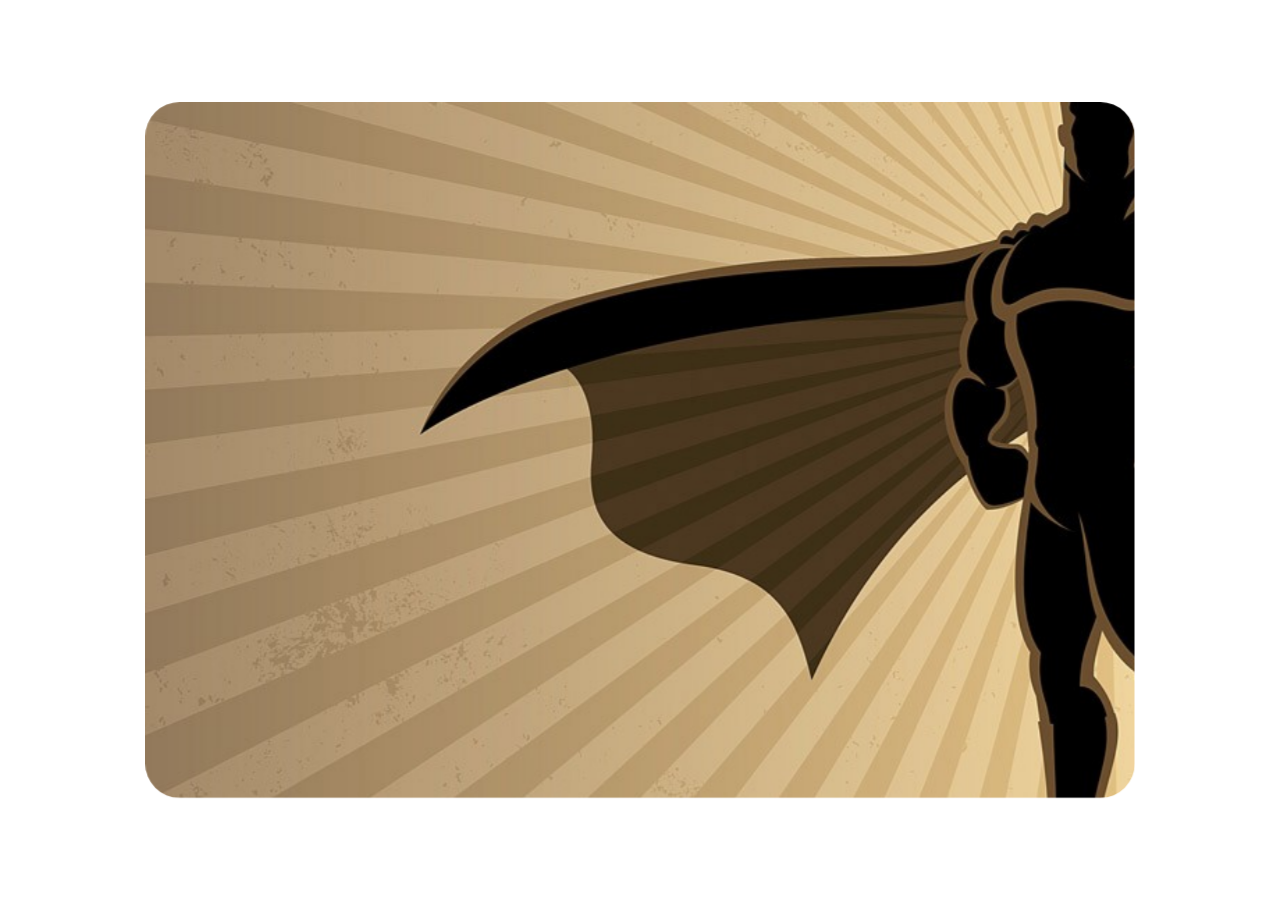
<file: Chapeter 3 Text Animations/index.html>
<!DOCTYPE html>
<html lang="en">
<head>
    <meta charset="UTF-8">
    <title>Title</title>
    <link rel="stylesheet" href="style.css">
    <link rel="preconnect" href="https://fonts.googleapis.com">
    <link href="https://fonts.googleapis.com/css2?family=Poppins:wght@300;400&display=swap" rel="stylesheet">
    <link rel="preconnect" href="https://fonts.gstatic.com" crossorigin>
</head>
<body>

<nav>
    <h1 class="logo">Skincare.</h1>
</nav>
<div class="hero-section">
    <img src="hero.jpg" class="hero-img" alt="">
    <div class="cta">
        <div class="cta-text">
            <h2>
                <span class="cta1">One</span>
            </h2>
            <h2>
                <span class="cta2">stop</span>
            </h2>
            <h2>
                <span class="cta3">shop</span>
            </h2>
        </div>
        <div class="cta-text">
            <h2>
                <span class="cta4">Two</span>
            </h2>
            <h2>
                <span class="cta5">perfect</span>
            </h2>
            <h2>
                <span class="cta6">skn</span>
            </h2>
        </div>
        <button class="cta-btn">Explore</button>
    </div>
</div>
<script src="https://cdnjs.cloudflare.com/ajax/libs/gsap/3.10.2/gsap.min.js"></script>
<script src="app.js"></script>
</body>
</html>
</file>
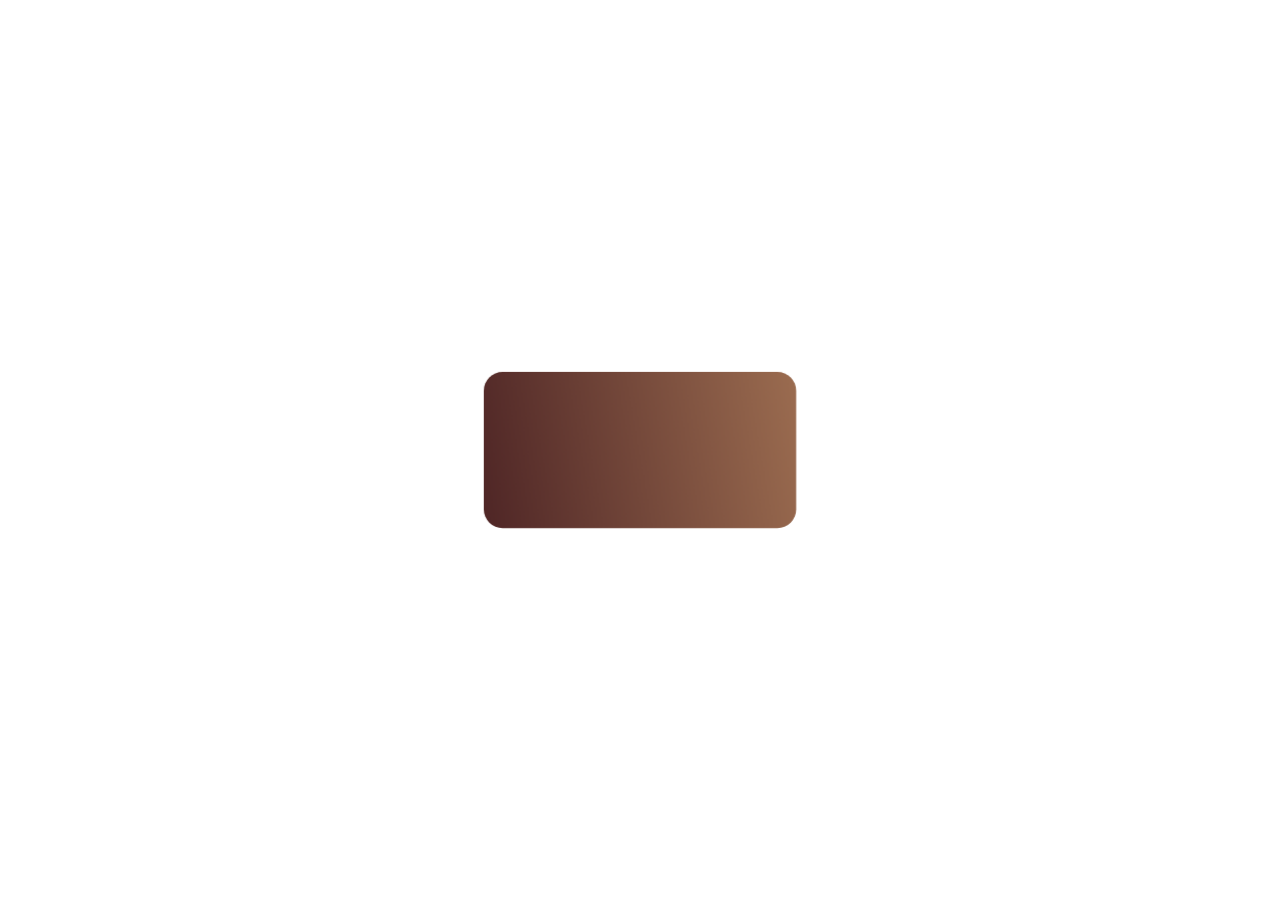
<file: CoolkiePopup/index.html>
<!DOCTYPE html>
<html lang="en">
<head>
    <meta charset="UTF-8">
    <title>Title</title>
    <link rel="stylesheet" href="style.css">
    <link rel="preconnect" href="https://fonts.googleapis.com">
    <link href="https://fonts.googleapis.com/css2?family=Poppins:wght@300;400&display=swap" rel="stylesheet">
    <link rel="preconnect" href="https://fonts.gstatic.com" crossorigin>
</head>
<body>


<div class="cookie-container">
    <svg class="cookie" xmlns="http://www.w3.org/2000/svg" width="98" height="98" viewBox="0 0 98 98" fill="none">
        <g id="cookies-svgrepo-com 1" clip-path="url(#clip0_1_35)">
            <g >
                <path id="Vector"
                      d="M91.8046 47.5377L87.1456 48.4694C85.5952 48.7795 84.0369 47.9731 83.3948 46.5282L78.4042 35.2991C77.9818 34.3484 77.145 33.6456 76.1359 33.3931L73.536 32.7433C72.0316 32.3672 70.9763 31.0157 70.9763 29.4649V11.4467C70.9763 10.6047 70.6619 9.79291 70.0947 9.17046L63.8177 2.28251C58.1584 0.490378 52.0579 -0.309126 45.7155 0.108522C21.3389 1.71442 1.59176 21.5441 0.104339 45.9279C-1.63114 74.382 20.9314 98 49.0106 98C75.7927 98 97.5424 76.5099 97.9895 49.8343L93.9788 47.829C93.3066 47.4927 92.5415 47.3903 91.8046 47.5377Z"
                      fill="#FFE6A1"/>
                <g id="Group">
                    <path id="Vector_2"
                          d="M64.2173 82.793C63.9199 82.793 63.6269 82.7759 63.3307 82.7706C61.4741 84.8533 58.7787 86.1723 55.7691 86.1723C51.3361 86.1723 47.5776 83.3222 46.2001 79.3586C40.1365 76.9589 34.6673 73.3888 30.0709 68.9199C29.3755 69.1295 28.6533 69.2757 27.8896 69.2757C23.6903 69.2757 20.2862 65.8715 20.2862 61.6723C20.2862 60.2057 20.721 58.8484 21.4403 57.687C21.3889 57.5949 21.3339 57.5055 21.2828 57.4131C16.0086 57.0555 11.8381 52.6752 11.8381 47.3103C11.8381 44.1484 13.2862 41.3262 15.5546 39.4668C15.3397 37.6043 15.2173 35.7136 15.2173 33.793C15.2173 24.1559 18.0107 15.1764 22.8156 7.59827C9.11359 16.2858 0.010498 31.5752 0.010498 49C0.010498 76.062 21.9485 98 49.0105 98C66.4354 98 81.7245 88.8969 90.4122 75.1949C82.8341 79.9998 73.8546 82.793 64.2173 82.793Z"
                          fill="#FFD796"/>
                    <path id="Vector_3"
                          d="M38.0278 40.5517C40.3607 40.5517 42.2519 38.6605 42.2519 36.3276C42.2519 33.9947 40.3607 32.1035 38.0278 32.1035C35.6949 32.1035 33.8036 33.9947 33.8036 36.3276C33.8036 38.6605 35.6949 40.5517 38.0278 40.5517Z"
                          fill="#FFD796"/>
                    <path id="Vector_4"
                          d="M82.8037 68.431C85.1366 68.431 87.0278 66.5398 87.0278 64.2069C87.0278 61.8739 85.1366 59.9827 82.8037 59.9827C80.4707 59.9827 78.5795 61.8739 78.5795 64.2069C78.5795 66.5398 80.4707 68.431 82.8037 68.431Z"
                          fill="#FFD796"/>
                    <path id="Vector_5"
                          d="M44.364 68.431C45.997 68.431 47.3208 67.1072 47.3208 65.4742C47.3208 63.8412 45.997 62.5173 44.364 62.5173C42.7309 62.5173 41.4071 63.8412 41.4071 65.4742C41.4071 67.1072 42.7309 68.431 44.364 68.431Z"
                          fill="#FFD796"/>
                    <path id="Vector_6"
                          d="M67.1744 41.3964C68.8074 41.3964 70.1312 40.0726 70.1312 38.4396C70.1312 36.8066 68.8074 35.4827 67.1744 35.4827C65.5414 35.4827 64.2175 36.8066 64.2175 38.4396C64.2175 40.0726 65.5414 41.3964 67.1744 41.3964Z"
                          fill="#FFD796"/>
                    <path id="Vector_7"
                          d="M55.3468 15.2069C56.9798 15.2069 58.3036 13.883 58.3036 12.25C58.3036 10.617 56.9798 9.29318 55.3468 9.29318C53.7138 9.29318 52.39 10.617 52.39 12.25C52.39 13.883 53.7138 15.2069 55.3468 15.2069Z"
                          fill="#FFD796"/>
                </g>
                <g id="Group_2">
                    <path id="Vector_8"
                          d="M46.5517 43.5231L44.5984 46.7788C43.4308 48.7246 44.4752 51.2454 46.6765 51.7957L52.4907 53.2492C54.3014 53.7019 56.1362 52.6011 56.5887 50.7904L57.2538 48.1299C57.3884 47.5917 57.3884 47.0289 57.2538 46.4907L56.5506 43.6776C56.1132 41.9276 54.3783 40.8297 52.6095 41.1834L48.7868 41.9479C47.8531 42.1349 47.0417 42.7068 46.5517 43.5231Z"
                          fill="#B97850"/>
                    <path id="Vector_9"
                          d="M56.3045 64.4414L54.2673 67.8365C53.2546 69.5245 53.8931 71.7175 55.6537 72.5977L62.1389 75.8403C64.0725 76.8073 66.4042 75.7347 66.9286 73.6374L67.5966 70.9654L68.3774 67.8419C68.8634 65.898 67.5607 63.9604 65.5767 63.6769L59.6797 62.8343C58.3341 62.6421 57.0038 63.2755 56.3045 64.4414Z"
                          fill="#B97850"/>
                    <path id="Vector_10"
                          d="M20.7509 44.2834L18.2648 48.4271C17.467 49.7568 17.6766 51.4588 18.7729 52.5554L22.6857 56.4683C24.1099 57.8926 26.4558 57.7626 27.7141 56.1898L31.0685 51.9967C31.7273 51.1732 31.9639 50.0893 31.708 49.0661L30.9429 46.0059C30.6262 44.7387 29.6079 43.7679 28.3274 43.5116L24.3113 42.7085C22.911 42.4283 21.4857 43.0588 20.7509 44.2834Z"
                          fill="#B97850"/>
                    <path id="Vector_11"
                          d="M34.5088 16.8474L32.5917 20.0427C31.4794 21.8965 32.3699 24.3036 34.4208 24.9873L38.581 26.3741C39.7953 26.7787 41.134 26.4627 42.0391 25.5577L44.2784 23.3185C45.1177 22.4791 45.4552 21.2608 45.1673 20.1093L44.5816 17.7667C44.2055 16.2621 42.8538 15.2067 41.303 15.2067H37.4063C36.2196 15.2069 35.1196 15.8297 34.5088 16.8474Z"
                          fill="#B97850"/>
                    <path id="Vector_12"
                          d="M75.3214 42.965L73.3655 44.921C72.0459 46.2405 72.0459 48.3802 73.3655 49.7L74.3227 50.6572C75.3513 51.6858 76.9224 51.9408 78.2235 51.2902L83.7584 48.5228C85.175 47.8144 85.9098 46.2173 85.5257 44.6807L85.2749 43.678C84.8376 41.9279 83.1027 40.83 81.3339 41.1838L77.0485 42.0409C76.3941 42.1714 75.7933 42.4932 75.3214 42.965Z"
                          fill="#B97850"/>
                    <path id="Vector_13"
                          d="M62.7562 18.8451L60.512 21.8375C59.6876 22.9366 59.6108 24.4257 60.3177 25.6038L62.3943 29.0647C63.3869 30.7192 65.5611 31.208 67.1664 30.1379L71.3831 27.3267C72.9974 26.2506 73.376 24.0393 72.2121 22.4874L69.9198 19.431C69.5073 18.8811 68.9371 18.4699 68.285 18.2527L66.5282 17.667C65.1482 17.2067 63.6288 17.6814 62.7562 18.8451Z"
                          fill="#B97850"/>
                    <path id="Vector_14"
                          d="M33.8385 72.2339L31.632 74.992C30.2154 76.7627 30.9104 79.3984 33.0158 80.2408L35.9798 81.4264C36.7856 81.7487 37.6842 81.7487 38.4899 81.4264L41.8161 80.0957C43.8091 79.2987 44.5636 76.8696 43.373 75.0835L42.8017 74.2266C42.4753 73.7372 42.0273 73.3417 41.5013 73.0786L37.989 71.3224C36.5632 70.6098 34.8338 70.9897 33.8385 72.2339Z"
                          fill="#B97850"/>
                </g>
                <g id="Group_3">
                    <path id="Vector_15"
                          d="M26.8788 56.0669L22.9661 52.1542C21.8697 51.0578 21.6599 49.3556 22.4579 48.0261L24.9441 43.8824C25.1561 43.529 25.4364 43.2421 25.7463 42.9956L24.3115 42.7089C22.9111 42.4288 21.4857 43.0593 20.7509 44.2837L18.2648 48.4275C17.467 49.7572 17.6766 51.4592 18.7729 52.5558L22.6857 56.4685C24.0058 57.7886 26.1071 57.7568 27.4105 56.4951C27.2237 56.3712 27.0438 56.2321 26.8788 56.0669Z"
                          fill="#A5694B"/>
                    <path id="Vector_16"
                          d="M41.9655 25.1711L37.8052 23.7845C35.7545 23.1008 34.8637 20.6937 35.9762 18.8399L37.8933 15.6446C37.9907 15.4819 38.1195 15.3481 38.2403 15.2068H37.4062C36.2193 15.2068 35.1192 15.8297 34.5085 16.8476L32.5913 20.0427C31.4789 21.8965 32.3693 24.3036 34.4204 24.9873L38.5806 26.3741C39.7949 26.7787 41.1336 26.4627 42.0388 25.5577L42.3536 25.2428C42.2242 25.2161 42.0929 25.2136 41.9655 25.1711Z"
                          fill="#A5694B"/>
                    <path id="Vector_17"
                          d="M55.6969 52.2776L49.8828 50.8241C47.6812 50.2736 46.6369 47.753 47.8047 45.8072L49.758 42.5515C49.9905 42.1639 50.2995 41.8368 50.6557 41.5744L48.7868 41.9482C47.8533 42.1348 47.0415 42.707 46.5517 43.5235L44.5984 46.7791C43.4308 48.725 44.4752 51.2458 46.6765 51.7961L52.4907 53.2496C53.7155 53.5559 54.9405 53.1401 55.7519 52.2859C55.7335 52.2813 55.7153 52.2822 55.6969 52.2776Z"
                          fill="#A5694B"/>
                    <path id="Vector_18"
                          d="M65.5507 28.7724L63.4742 25.3116C62.7673 24.1335 62.8441 22.6447 63.6685 21.5453L65.9127 18.553C66.1585 18.2251 66.4636 17.9683 66.7943 17.7552L66.5281 17.6666C65.148 17.2067 63.6286 17.6814 62.7558 18.8449L60.5118 21.8372C59.6874 22.9364 59.6106 24.4254 60.3175 25.6035L62.3941 29.0643C63.3835 30.7133 65.5458 31.2023 67.1494 30.1463C66.5068 29.8789 65.938 29.4176 65.5507 28.7724Z"
                          fill="#A5694B"/>
                    <path id="Vector_19"
                          d="M77.0347 50.4321C75.715 49.1123 75.715 46.9728 77.0347 45.6531L78.9907 43.6971C79.4623 43.2255 80.0631 42.9037 80.7176 42.773L84.3246 42.0516C83.5529 41.3181 82.4509 40.96 81.3337 41.1835L77.0483 42.0407C76.3941 42.1716 75.7933 42.4931 75.3214 42.9648L73.3655 44.9207C72.0459 46.2405 72.0459 48.38 73.3655 49.6998L74.3227 50.657C75.2876 51.6219 76.7231 51.8747 77.9718 51.3696L77.0347 50.4321Z"
                          fill="#A5694B"/>
                    <path id="Vector_20"
                          d="M59.8399 72.3143C58.0794 71.434 57.4406 69.241 58.4536 67.553L60.4907 64.158C60.7579 63.713 61.1355 63.3756 61.552 63.1021L59.6801 62.8347C58.3341 62.6423 57.004 63.2755 56.3046 64.4413L54.2675 67.8365C53.2548 69.5245 53.8933 71.7175 55.6539 72.5977L62.1391 75.8403C63.4316 76.4867 64.8903 76.2077 65.8797 75.3345L59.8399 72.3143Z"
                          fill="#A5694B"/>
                    <path id="Vector_21"
                          d="M39.359 80.8615L36.3951 79.6759C34.2898 78.8339 33.5948 76.1979 35.0113 74.4272L37.2178 71.669C37.3579 71.4939 37.5152 71.3407 37.6814 71.2006C36.3212 70.6798 34.764 71.0768 33.8385 72.2338L31.632 74.992C30.2154 76.7627 30.9104 79.3984 33.0158 80.2407L35.9798 81.4263C36.7856 81.7486 37.6842 81.7486 38.4899 81.4263L39.6722 80.9533C39.5675 80.9229 39.4609 80.9022 39.359 80.8615Z"
                          fill="#A5694B"/>
                </g>
                <path id="Vector_22"
                      d="M13.5257 69.2741C13.2725 69.2741 13.0141 69.2165 12.7718 69.0959C11.9368 68.6785 11.5984 67.6638 12.0161 66.8289L13.7058 63.4496C14.1235 62.6147 15.1356 62.2798 15.9728 62.694C16.8078 63.1116 17.1462 64.1261 16.7285 64.961L15.0388 68.3403C14.7427 68.9325 14.1463 69.2741 13.5257 69.2741Z"
                      fill="#C98850"/>
                <path id="Vector_23"
                      d="M43.9415 91.2413H42.2518C41.3187 91.2413 40.5621 90.4856 40.5621 89.5515C40.5621 88.6176 41.3187 87.8618 42.2518 87.8618H43.9415C44.8746 87.8618 45.6313 88.6175 45.6313 89.5515C45.6313 90.4856 44.8746 91.2413 43.9415 91.2413Z"
                      fill="#925F4A"/>
                <path id="Vector_24"
                      d="M37.1812 59.1378C36.928 59.1378 36.6696 59.0802 36.4273 58.9596C35.5924 58.542 35.254 57.5273 35.6716 56.6926L37.3613 53.3133C37.778 52.4801 38.7904 52.1435 39.6284 52.5577C40.4633 52.9753 40.8017 53.9898 40.384 54.8247L38.6943 58.204C38.3982 58.7964 37.8016 59.1378 37.1812 59.1378Z"
                      fill="#C98850"/>
                <g id="Group_4">
                    <path id="Vector_25"
                          d="M27.0434 32.1034C26.7902 32.1034 26.5318 32.0458 26.2895 31.9252L22.9102 30.2355C22.0753 29.8178 21.7369 28.8034 22.1545 27.9685C22.5712 27.1353 23.5843 26.7969 24.4215 27.2128L27.8008 28.9024C28.6357 29.32 28.9741 30.3345 28.5565 31.1694C28.2604 31.7618 27.6638 32.1034 27.0434 32.1034Z"
                          fill="#925F4A"/>
                    <path id="Vector_26"
                          d="M47.321 8.4481H43.9417C43.0086 8.4481 42.252 7.69243 42.252 6.75837C42.252 5.82431 43.0086 5.06863 43.9417 5.06863H47.321C48.2541 5.06863 49.0107 5.82431 49.0107 6.75837C49.0107 7.69243 48.2541 8.4481 47.321 8.4481Z"
                          fill="#925F4A"/>
                </g>
                <path id="Vector_27"
                      d="M54.0813 33.793C53.4607 33.793 52.8643 33.4515 52.5682 32.8591L50.8785 29.4798C50.4608 28.6449 50.7992 27.6301 51.6341 27.2128C52.4708 26.7969 53.4846 27.1353 53.9011 27.9685L55.5909 31.3478C56.0085 32.1827 55.6701 33.1975 54.8352 33.6148C54.5925 33.7354 54.3345 33.793 54.0813 33.793Z"
                      fill="#C98850"/>
                <g id="Group_5">
                    <path id="Vector_28"
                          d="M7.711 42.0667C7.4838 41.9547 7.27766 41.7888 7.11324 41.5734C6.54859 40.83 6.69387 39.7702 7.43748 39.2057L10.4468 36.9211C11.1896 36.3563 12.2487 36.5029 12.8145 37.2454C13.3791 37.9888 13.2338 39.0486 12.4902 39.6131L9.48113 41.8975C8.95342 42.2979 8.26742 42.3408 7.711 42.0667Z"
                          fill="#925F4A"/>
                    <path id="Vector_29"
                          d="M70.9761 60.8276C70.5437 60.8276 70.1113 60.6626 69.7815 60.3326L66.4023 56.9533C65.7423 56.2933 65.7423 55.2239 66.4023 54.564C67.0622 53.904 68.1316 53.904 68.7916 54.564L72.1708 57.9433C72.8308 58.6032 72.8308 59.6726 72.1708 60.3326C71.8407 60.6626 71.4083 60.8276 70.9761 60.8276Z"
                          fill="#925F4A"/>
                </g>
                <path id="Vector_30"
                      d="M74.3554 77.7241C73.923 77.7241 73.4906 77.5592 73.1608 77.2292C72.5008 76.5692 72.5008 75.4998 73.1608 74.8399L74.8505 73.1501C75.5105 72.4902 76.5799 72.4902 77.2399 73.1501C77.8998 73.8101 77.8998 74.8795 77.2399 75.5394L75.5501 77.2292C75.22 77.5592 74.7878 77.7241 74.3554 77.7241Z"
                      fill="#C98850"/>
            </g>
            <g id="crumbs">
                <g id="Group_6">
                    <path id="Vector_31"
                          d="M77.7347 6.75855V11.0216C77.7347 12.2171 78.9419 13.0344 80.0518 12.5903L85.1209 10.5628C85.7623 10.3061 86.183 9.68477 86.183 8.99399V6.75855C86.183 5.82545 85.4263 5.06882 84.4932 5.06882H79.4242C78.4913 5.06882 77.7347 5.82545 77.7347 6.75855Z"
                          fill="#FFE6A1"/>
                    <path id="Vector_32"
                          d="M81.3471 20.0793L80.2689 27.6272C80.0153 29.4027 81.193 31.0672 82.9514 31.4188L86.0459 32.0376C87.3888 32.3063 88.7608 31.7378 89.5205 30.5984L90.6842 28.8528C91.287 27.9484 91.4183 26.8093 91.0366 25.7918L87.5115 16.3917C87.073 15.2225 85.5733 14.8977 84.6903 15.7807L82.3031 18.1677C81.786 18.6847 81.4506 19.3556 81.3471 20.0793Z"
                          fill="#FFE6A1"/>
                </g>
                <g id="Group_7">
                    <path id="Vector_33"
                          d="M89.818 29.0361L86.7235 28.4173C84.9649 28.0655 83.7874 26.4011 84.041 24.6258L85.1192 17.078C85.2155 16.4049 85.5294 15.7901 85.9861 15.2897C85.5274 15.2666 85.0566 15.4141 84.6904 15.7801L82.303 18.1673C81.786 18.6843 81.4505 19.3552 81.3473 20.0789L80.2691 27.6266C80.0155 29.4023 81.1932 31.0666 82.9517 31.4182L86.0462 32.037C87.3889 32.3054 88.7611 31.7373 89.5208 30.5978L90.5388 29.0708C90.2992 29.0756 90.0594 29.0846 89.818 29.0361Z"
                          fill="#FFD796"/>
                    <path id="Vector_34"
                          d="M83.4311 9.21085C82.3212 9.65472 81.114 8.83741 81.114 7.64208V5.06882H79.4242C78.4911 5.06882 77.7345 5.82545 77.7345 6.75855V11.0216C77.7345 12.2171 78.9417 13.0344 80.0517 12.5903L85.1207 10.5628C85.7621 10.3061 86.1828 9.68496 86.1828 8.99399V8.11026L83.4311 9.21085Z"
                          fill="#FFD796"/>
                    <path id="cr"
                          d="M90.4047 36.8501L89.4059 38.8476C89.1682 39.3233 89.1682 39.8831 89.4059 40.3588L89.8616 41.2706C90.3162 42.1796 91.4645 42.4847 92.3101 41.921L95.034 40.1051C95.5041 39.7916 95.7864 39.2641 95.7864 38.6993V36.8788C95.7864 35.7256 94.6566 34.9112 93.5625 35.276L91.3814 36.0029C90.9565 36.1444 90.6051 36.4491 90.4047 36.8501Z"
                          fill="#FFD796"/>
                </g>
            </g>
        </g>
        <defs>
        </defs>
    </svg>
    <div class="text">
        <h2 class="cookie-title">Cookie Policy</h2>
        <p class="cookie-subtitle">Lorem ipsum dolor sit amet,ipsum dolor sit amet </p>
        <button>Okay, Got it</button>
    </div>
</div>

<script src="https://cdnjs.cloudflare.com/ajax/libs/gsap/3.10.2/gsap.min.js"></script>
<script src="app.js"></script>
</body>
</html>
</file>
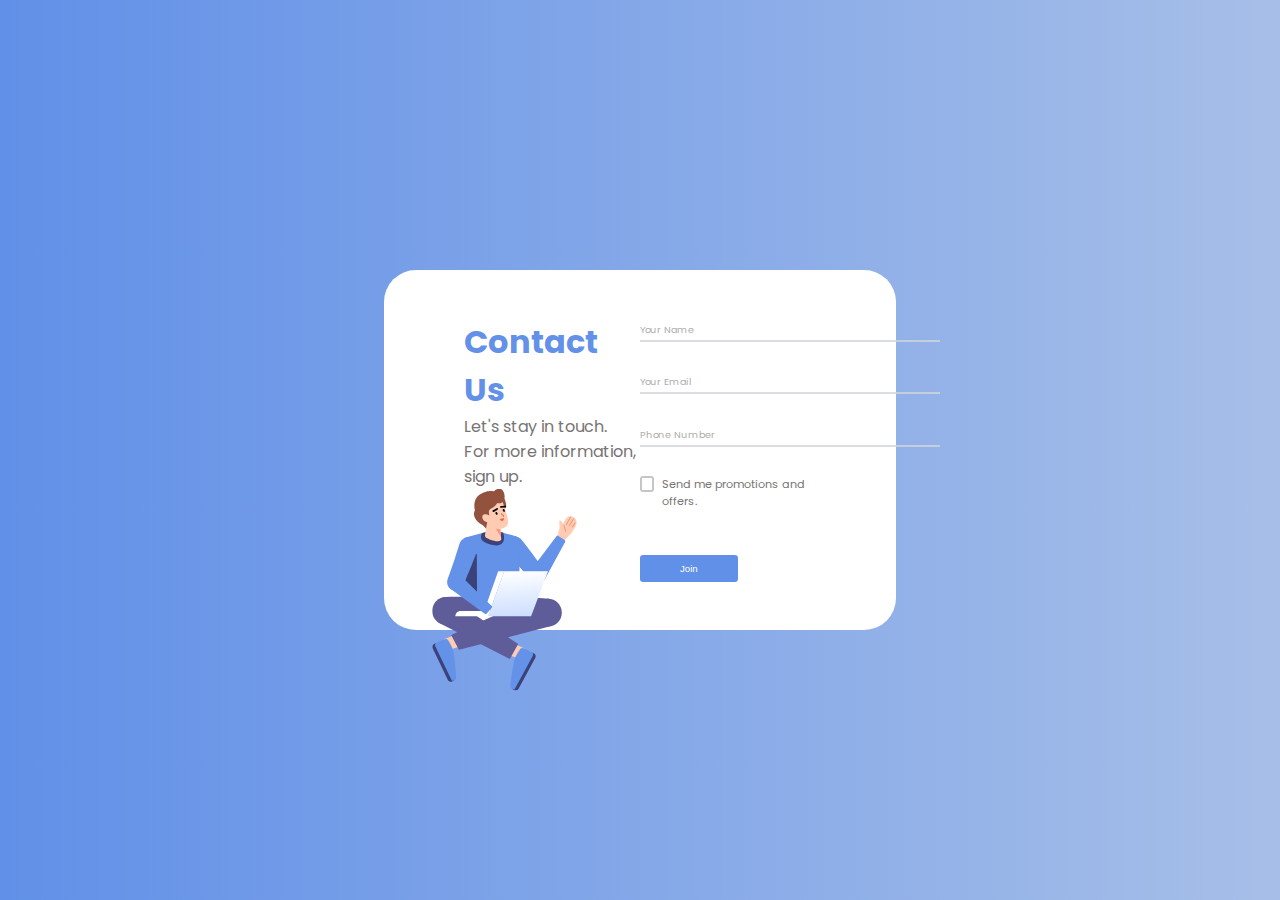
<file: Forms/Forms Finished/index.html>
<!DOCTYPE html>
<html lang="en">
  <head>
    <meta charset="UTF-8" />
    <meta http-equiv="X-UA-Compatible" content="IE=edge" />
    <meta name="viewport" content="width=device-width, initial-scale=1.0" />
    <link rel="preconnect" href="https://fonts.googleapis.com" />
    <link rel="preconnect" href="https://fonts.gstatic.com" crossorigin />
    <link
      href="https://fonts.googleapis.com/css2?family=Poppins:wght@400;500&display=swap"
      rel="stylesheet"
    />
    <link rel="stylesheet" href="./style.css" />
    <title>Forms</title>
  </head>
  <body>
    <form>
      <!-- Left Side of the form-->
      <div class="contact-left">
          <h1 class="title">Contact Us</h1>
          <p class="description">Let's stay in touch.</br> For more information, </br> sign up. </p>
      </div>
      <!--Right side of the form-->
      <div class="contact-right">
          <div class="input-container">
              <p class="placeholder">Your Name</p>
              <input type="text" name="name" autocomplete="off" class="input-name input">
              <svg class="line-svg" width="300" height="2" viewBox="0 0 300 2" fill="none" xmlns="http://www.w3.org/2000/svg">
                <path class="elastic-line" d="M0 0.999512C0 0.999512 60.5 0.999512 150 0.999512C239.5 0.999512 300 0.999512 300 0.999512" stroke="#D1D4DA" stroke-width="2"/>
            </svg>
          </div>
          <div class="input-container">
            <p class="placeholder">Your Email</p>
            <input type="email" name="email" autocomplete="off" class="input-email input">
            <svg class="line-svg" width="300" height="2" viewBox="0 0 300 2" fill="none" xmlns="http://www.w3.org/2000/svg">
              <path class="elastic-line" d="M0 0.999512C0 0.999512 60.5 0.999512 150 0.999512C239.5 0.999512 300 0.999512 300 0.999512" stroke="#D1D4DA" stroke-width="2"/>
          </svg>
        </div>
        <div class="input-container">
            <p class="placeholder">Phone Number</p>
            <input type="tel" name="tel" autocomplete="off" class="input-number input">
            <svg class="line-svg" width="300" height="2" viewBox="0 0 300 2" fill="none" xmlns="http://www.w3.org/2000/svg">
              <path class="elastic-line" d="M0 0.999512C0 0.999512 60.5 0.999512 150 0.999512C239.5 0.999512 300 0.999512 300 0.999512" stroke="#D1D4DA" stroke-width="2"/>
          </svg>
        </div>
        <div class="promo-container">
            <div class="checkbox-container">
                <span class="checkmark"></span>
                <div class="checkbox-fill"></div>
                <input type="checkbox" type="checkbox" class="checkbox">
                <svg
                width="19"
                height="16"
                viewBox="0 0 19 16"
                fill="none"
                xmlns="http://www.w3.org/2000/svg"
                class="tick-mark"
              >
                <path class="elastic-line" d="M2 8.5L6.5 13L17.5 2" stroke="white" stroke-width="4" />
              </svg>
            </div>
            <label class="checkbox-label">Send me promotions and offers.</label>
        </div>
        <button>Join</button>
      </div>
      <svg
  id="character"
  width="241"
  height="336"
  viewBox="0 0 241 336"
  fill="none"
  xmlns="http://www.w3.org/2000/svg"
>
<g>
<path
      id="Vector"
      d="M6.93007 256.814L36.743 319.182L33.0458 320.95C31.7976 321.546 30.3642 321.623 29.0604 321.162C27.7565 320.702 26.6886 319.742 26.0927 318.495L0.776193 265.535C0.180297 264.288 0.103706 262.854 0.563854 261.55C1.0247 260.246 1.98468 259.179 3.23217 258.582L6.93007 256.814Z"
      fill="#3A4279"
    />
<path
      id="Vector_2"
      d="M39.3886 242.73L18.8135 251.236L30.3562 267.559L48.5964 261.993L39.3886 242.73Z"
      fill="#FFCCB3"
    />
<path
      id="Vector_3"
      d="M26.2462 251.887C26.2462 251.887 34.279 264.295 35.4909 271.227C36.7022 278.16 40.8526 313.227 39.736 316.388C38.9333 318.66 36.0179 319.635 34.1683 319.842C33.7624 319.885 33.3531 319.801 32.9974 319.601C32.6416 319.401 32.3562 319.095 32.1822 318.726L5.11971 262.113C4.66722 261.168 4.60389 260.084 4.94222 259.093C5.28124 258.102 5.99478 257.284 6.93109 256.814C10.6749 254.933 16.4021 252.114 18.8135 251.236C22.5406 249.88 25.0008 249.888 26.2462 251.887Z"
      fill="#6392E8"
    />
<path
      id="Vector_4"
      d="M171.896 281.568L143.936 333.181C143.278 334.397 142.163 335.301 140.838 335.695C139.512 336.089 138.084 335.94 136.869 335.282L133.265 333.33L166.191 272.548L169.795 274.501C171.011 275.159 171.916 276.274 172.31 277.599C172.704 278.924 172.556 280.352 171.896 281.568Z"
      fill="#3A4279"
    />
<path
      id="Vector_5"
      d="M134.488 256.843L154.607 266.377L142.254 282.096L124.318 275.616L134.488 256.843Z"
      fill="#FFCCB3"
    />
<path
      id="Vector_6"
      d="M147.15 266.652C147.15 266.652 138.5 278.637 136.94 285.499C135.38 292.362 129.463 327.174 130.418 330.388C131.105 332.698 133.967 333.819 135.804 334.118C136.207 334.182 136.62 334.119 136.986 333.937C137.351 333.756 137.651 333.465 137.844 333.105L167.733 277.931C168.232 277.011 168.351 275.931 168.063 274.925C167.774 273.917 167.103 273.064 166.192 272.547C162.548 270.48 156.97 267.375 154.606 266.377C150.952 264.834 148.495 264.717 147.15 266.652Z"
      fill="#6392E8"
    />
<path
      id="Vector_7"
      d="M195.099 183.321C195.099 183.321 202.801 221.569 196.824 229.063L44.5191 268.062L31.5312 243.734L120.47 203.376L138.282 178.962L195.099 183.321Z"
      fill="#5E5D9A"
    />
<path
      id="Vector_8"
      d="M83.8226 181.09C83.8226 181.09 40.7559 178.754 19.4095 180.63C5.66418 181.838 0.709057 217.012 11.6781 223.411L129.4 283.687L143.272 258.619L67.3311 207.215L121.661 199.573L83.8226 181.09Z"
      fill="#5E5D9A"
    />
<path
      id="Vector_9"
      d="M23.0297 226.405C35.7482 226.405 46.0587 216.095 46.0587 203.376C46.0587 190.657 35.7482 180.347 23.0297 180.347C10.3105 180.347 0 190.657 0 203.376C0 216.095 10.3105 226.405 23.0297 226.405Z"
      fill="#5E5D9A"
    />
<path
      id="Vector_10"
      d="M192.998 229.379C205.717 229.379 216.028 219.069 216.028 206.349C216.028 193.631 205.717 183.32 192.998 183.32C180.279 183.32 169.969 193.631 169.969 206.349C169.969 219.069 180.279 229.379 192.998 229.379Z"
      fill="#5E5D9A"
    />
<path
      id="Vector_11"
      d="M141.342 109.706C149.635 106.928 154.106 97.9532 151.329 89.6601C148.551 81.367 139.576 76.8957 131.283 79.6733C122.99 82.4509 118.518 91.4262 121.296 99.7193C124.074 108.012 133.049 112.484 141.342 109.706Z"
      fill="#6392E8"
    />
<path
      id="Vector_12"
      d="M139.933 122.545C139.517 120.042 138.686 115.035 137.792 110.472L133.037 88.3867C133.037 88.3867 145.806 107.259 151.689 120.404C156.046 130.255 161.1 140.295 161.936 148.789L151.903 136.822L141.172 124.033L139.933 122.545Z"
      fill="#3A4279"
    />
<path
      id="Vector_13"
      d="M223.729 59.417L230.689 46.5684L223.729 59.417Z"
      fill="#E56441"
    />
<path
      id="Vector_14"
      d="M228.289 61.4987L235.874 49.5327L228.289 61.4987Z"
      fill="#E56441"
    />
<path
      id="Vector_15"
      d="M233.708 63.7991L238.043 56.5522L233.708 63.7991Z"
      fill="#E56441"
    />
<path
      id="Vector_16"
      d="M222.009 70.7293C221.972 66.2809 219.303 60.897 219.303 60.897L222.009 70.7293Z"
      fill="#E56441"
    />
<g id="hand">
<path
        id="Vector_17"
        d="M129.913 97.6787C127.487 85.7009 133.193 86.01 135.092 84.1054C135.092 84.1054 142.215 78.2313 147.643 83.7071C153.388 89.499 186.322 134.491 186.322 134.491L165.715 153.443L161.842 148.821L151.808 136.855L141.077 124.065L139.744 122.609L125.267 106.211C125.267 106.211 131.285 103.984 129.913 97.6787Z"
        fill="#6392E8"
      />
<path
        id="Vector_18"
        d="M206.904 83.8368C211.801 74.906 209.448 73.3898 211.531 68.308C213.583 63.3494 209.939 51.0583 213.428 52.734C216.916 54.4103 217.995 58.8642 217.995 58.8642C220.381 54.6442 222.578 46.8794 228.288 45.9904C234 45.1015 234.506 46.8989 237.743 49.5554C246.355 56.7207 235.373 67.4893 233.54 71.5903C232.361 74.1604 223.696 81.9969 222.736 83.7101L218.375 90.0359L206.904 83.8368Z"
        fill="#FFCCB3"
      />
<path
        id="Vector_19"
        d="M223.729 59.417L230.689 46.5684"
        stroke="#E56441"
        stroke-width="0.94666"
        stroke-linecap="round"
      />
<path
        id="Vector_20"
        d="M228.289 61.4987L235.874 49.5327"
        stroke="#E56441"
        stroke-width="0.94666"
        stroke-linecap="round"
      />
<path
        id="Vector_21"
        d="M233.708 63.7991L238.043 56.5522"
        stroke="#E56441"
        stroke-width="0.94666"
        stroke-linecap="round"
      />
<path
        id="Vector_22"
        d="M222.009 70.7293C221.972 66.2809 219.303 60.897 219.303 60.897"
        stroke="#E56441"
        stroke-width="0.94666"
        stroke-linecap="round"
      />
<path
        id="Vector_23"
        d="M165.542 134.132L207.445 78.3291C207.711 78.0012 208.091 77.784 208.508 77.7193C208.926 77.6539 209.354 77.7458 209.707 77.9776L220.68 85.2334C221.201 85.5871 221.572 86.1217 221.722 86.7329C221.872 87.3448 221.788 87.9908 221.488 88.5443L187.791 150.688L165.542 134.132Z"
        fill="#6392E8"
      />
</g>
<path
      id="Vector_24"
      d="M175.722 157.701C183.472 157.701 189.754 151.419 189.754 143.669C189.754 135.92 183.472 129.637 175.722 129.637C167.972 129.637 161.689 135.92 161.689 143.669C161.689 151.419 167.972 157.701 175.722 157.701Z"
      fill="#6392E8"
    />
<path
      id="Vector_25"
      d="M113.496 71.77C113.496 71.77 137.01 77.9928 141.047 79.6079C145.084 81.2222 145.352 87.681 145.622 92.256C145.89 96.8304 144.987 199.573 144.987 199.573L92.9462 197.572L54.0278 174.79C54.0278 174.79 55.7194 93.2682 56.2583 89.5007C56.7964 85.7332 52.5673 82.4885 57.1514 80.5922L86.619 72.808L113.496 71.77Z"
      fill="#6392E8"
    />
<path
      id="Vector_26"
      d="M74.3373 108.371L74.7563 184.281L52.3838 159.345L63.2081 106.009L74.3373 108.371Z"
      fill="#3A4279"
    />
<path
      id="Vector_27"
      d="M82.7832 73.9679C82.7832 73.9679 79.4543 80.6634 82.7832 85.2816C86.1122 89.8998 99.4391 94.3857 108.544 94.2541C117.648 94.1219 122.472 85.4417 118.345 73.2885L103.266 69.0518L86.6211 72.8081L82.7832 73.9679Z"
      fill="#3A4279"
    />
<path
      id="Vector_28"
      d="M120.472 16.2686C120.472 16.2686 127.029 30.4162 120.036 33.3386C113.043 36.261 113.858 16.9549 120.472 16.2686Z"
      fill="#93523E"
    />
<path
      id="Vector_29"
      d="M113.076 61.5408L114.973 82.929C114.973 82.929 116.792 85.7964 109.71 87.3021C105.154 88.2711 92.8863 83.4378 90.5069 81.9878C89.4947 81.4504 88.7018 80.5767 88.2646 79.5179C87.8274 78.4591 87.7724 77.2805 88.1108 76.1862C88.834 73.568 91.8309 51.7642 91.8309 51.7642L113.076 61.5408Z"
      fill="#FFCCB3"
    />
<path
      id="Vector_30"
      d="M113.442 65.6639L102.143 60.0815L114.74 80.2919L113.442 65.6639Z"
      fill="#FF967C"
    />
<path
      id="Vector_31"
      d="M116.708 20.3631C116.708 20.3631 123.339 36.9939 125.744 48.6612C128.171 60.4316 124.299 63.3714 119.189 65.1027C115.16 66.4678 108.725 67.5566 104.347 66.1866C96.3651 63.6874 88.5558 56.4747 86.6881 54.9933C83.7963 52.6995 80.9407 42.295 85.1795 36.4085C89.4183 30.5226 106.118 12.0248 116.708 20.3631Z"
      fill="#FFCCB3"
    />
<path
      id="eye"
      d="M108.17 43.3188C109.052 42.9721 109.337 41.5993 108.807 40.2537C108.278 38.9074 107.134 38.0978 106.252 38.4444C105.37 38.7911 105.084 40.1639 105.613 41.5102C106.143 42.8559 107.288 43.6662 108.17 43.3188Z"
      fill="#080B09"
    />
<path
      id="eye"
      d="M120.291 38.4621C121.173 38.1154 121.458 36.7427 120.928 35.3963C120.399 34.0507 119.255 33.2404 118.373 33.5877C117.491 33.9344 117.205 35.3072 117.735 36.6529C118.264 37.9992 119.409 38.8088 120.291 38.4621Z"
      fill="#080B09"
    />
<path
      id="Vector_32"
      d="M115.845 40.7588C115.845 40.7588 114.768 44.0181 117.032 43.7007C119.184 43.3227 120.643 44.3857 118.764 46.5695"
      fill="#E56441"
    />
<path
      id="Vector_33"
      d="M115.845 40.7588C115.845 40.7588 114.768 44.0181 117.032 43.7007C119.184 43.3227 120.643 44.3857 118.764 46.5695"
      stroke="#E56441"
      stroke-width="0.94666"
      stroke-linecap="round"
    />
<path
      id="Vector_34"
      d="M118.869 49.4505L118.88 49.4478L118.891 49.4443C118.922 49.4352 118.956 49.4338 118.987 49.4415C119.019 49.4492 119.048 49.4652 119.072 49.4881C119.096 49.5104 119.113 49.5397 119.122 49.571C119.131 49.6023 119.131 49.6357 119.123 49.6677L119.116 49.6949L119.113 49.7227C118.975 51.1491 118.62 51.9963 118.189 52.4732C117.772 52.9333 117.25 53.0865 116.658 53.0412C116.05 52.9953 115.383 52.7391 114.736 52.3876C114.097 52.0402 113.503 51.6134 113.044 51.2473C113.013 51.218 112.99 51.1811 112.977 51.1408C112.963 51.0976 112.962 51.0517 112.973 51.0085C112.984 50.9646 113.007 50.925 113.038 50.8929C113.07 50.8616 113.11 50.8393 113.154 50.8289L113.157 50.8275C114.907 50.3848 117.547 49.7624 118.869 49.4505Z"
      fill="#E56441"
      stroke="#E56441"
    />
<path
      id="eyebrow"
      d="M100.491 37.62L100.657 37.8525C100.869 38.2124 101.215 38.4742 101.62 38.58C102.023 38.6858 102.453 38.628 102.815 38.4178L108.931 34.6496C109.235 34.479 109.464 34.2013 109.572 33.8706C109.68 33.5399 109.661 33.18 109.517 32.8633C109.437 32.6656 109.318 32.486 109.164 32.3377C109.011 32.1894 108.827 32.0753 108.626 32.0029C108.426 31.9312 108.211 31.9019 107.999 31.9186C107.786 31.9353 107.579 31.9966 107.392 32.0989L101.109 35.6353C100.936 35.7223 100.782 35.8435 100.656 35.9917C100.531 36.1393 100.436 36.3113 100.378 36.4965C100.321 36.6816 100.301 36.8765 100.321 37.0701C100.339 37.2629 100.398 37.4502 100.491 37.62Z"
      fill="#080B09"
    />
<path
      id="eyebrow"
      d="M121.622 27.9549L114.443 28.6205C114.231 28.6427 114.026 28.7096 113.841 28.8175C113.657 28.9247 113.497 29.0702 113.373 29.2435C113.25 29.4168 113.164 29.6152 113.122 29.8241C113.08 30.0336 113.083 30.2494 113.131 30.4576C113.192 30.8001 113.38 31.1071 113.657 31.3173C113.935 31.5275 114.281 31.6264 114.628 31.5937L121.802 31.2136C122.219 31.1808 122.606 30.9838 122.878 30.6671C123.15 30.3503 123.286 29.9382 123.255 29.5212L123.26 29.2358C123.24 29.043 123.181 28.8557 123.087 28.6859C122.993 28.516 122.865 28.3671 122.713 28.248C122.56 28.1283 122.384 28.0406 122.197 27.9905C122.01 27.9403 121.814 27.9278 121.622 27.9549Z"
      fill="#080B09"
    />
<path
      id="Vector_35"
      d="M108.475 23.6813C108.475 23.6813 104.892 30.4993 98.3918 32.5216C91.8912 34.5432 95.4437 44.8029 95.4437 44.8029C95.4437 44.8029 90.9863 40.3692 85.862 42.8648C80.7384 45.3612 84.6277 55.1566 91.7068 55.2819L89.7813 66.3046C89.7813 66.3046 86.1961 61.8395 82.4258 59.4504C78.6548 57.0619 65.1093 47.7879 71.0934 35.5749C71.0934 35.5749 66.4118 18.4248 79.2514 9.53365C92.091 0.641849 103.204 3.99724 103.204 3.99724C103.204 3.99724 106.265 -0.858349 113.36 0.133651C120.455 1.12565 122.091 13.9193 119.742 18.5466C117.392 23.1738 113.563 25.1404 108.475 23.6813Z"
      fill="#93523E"
    />
<path
      id="Vector_36"
      d="M54.9838 92.0382C64.0127 83.8028 66.6789 88.8561 69.2888 89.507C69.2888 89.507 77.9877 92.6 76.0789 100.07C74.0615 107.975 52.3823 159.345 52.3823 159.345L25.5356 151.404L27.5113 145.706L32.6223 130.95L38.0815 115.172L38.6454 113.28L45.2754 92.435C45.2754 92.435 50.2786 96.4545 54.9838 92.0382Z"
      fill="#6392E8"
    />
<path
      id="Vector_37"
      d="M72.8654 106.29C78.5535 99.6456 77.778 89.6484 71.1341 83.9609C64.4901 78.2727 54.4928 79.0482 48.8054 85.6922C43.1172 92.3362 43.892 102.333 50.5367 108.021C57.1806 113.709 67.1772 112.934 72.8654 106.29Z"
      fill="#6392E8"
    />
<path
      id="Vector_38"
      d="M38.9384 169.606C46.6885 169.606 52.9712 163.324 52.9712 155.574C52.9712 147.824 46.6885 141.542 38.9384 141.542C31.1889 141.542 24.9062 147.824 24.9062 155.574C24.9062 163.324 31.1889 169.606 38.9384 169.606Z"
      fill="#6392E8"
    />
<path
      id="Vector_39"
      d="M120.028 137.319L92.9779 212.26H38.5898C38.5898 209.972 39.499 207.777 41.1168 206.159C42.7354 204.541 44.9296 203.632 47.2178 203.632H86.5657L109.923 137.319H120.028Z"
      fill="white"
    />
<path
      id="Vector_40"
      d="M120.026 137.319H192.999L164.777 212.26H92.9766L120.026 137.319Z"
      fill="url(#paint0_linear_277_145)"
    />
<path
      id="Vector_41"
      d="M49.7255 146.728L99.5678 195.569C99.8581 195.876 100.024 196.28 100.034 196.703C100.043 197.126 99.8964 197.537 99.6207 197.858L90.992 207.787C90.5737 208.257 89.9952 208.556 89.3686 208.624C88.7428 208.692 88.1135 208.525 87.6039 208.155L30.4014 166.62L49.7255 146.728Z"
      fill="#6392E8"
    />
</g>
<defs>
<linearGradient
      id="paint0_linear_277_145"
      x1="140.498"
      y1="137.141"
      x2="153.471"
      y2="296.846"
      gradientUnits="userSpaceOnUse"
    >
<stop stop-color="white" />
<stop offset="1" stop-color="#94B9FF" />
</linearGradient>
</defs>
</svg>

    <div class="submitted">
        <p>Thanks for submitting. </br> You'll hear from us soon 👏</p>
    </div>
    </form>

    <script
      src="https://cdnjs.cloudflare.com/ajax/libs/gsap/3.8.0/gsap.min.js"
      integrity="sha512-eP6ippJojIKXKO8EPLtsUMS+/sAGHGo1UN/38swqZa1ypfcD4I0V/ac5G3VzaHfDaklFmQLEs51lhkkVaqg60Q=="
      crossorigin="anonymous"
      referrerpolicy="no-referrer"
    ></script>
    <script src="./app.js"></script>
  </body>
</html>
</file>
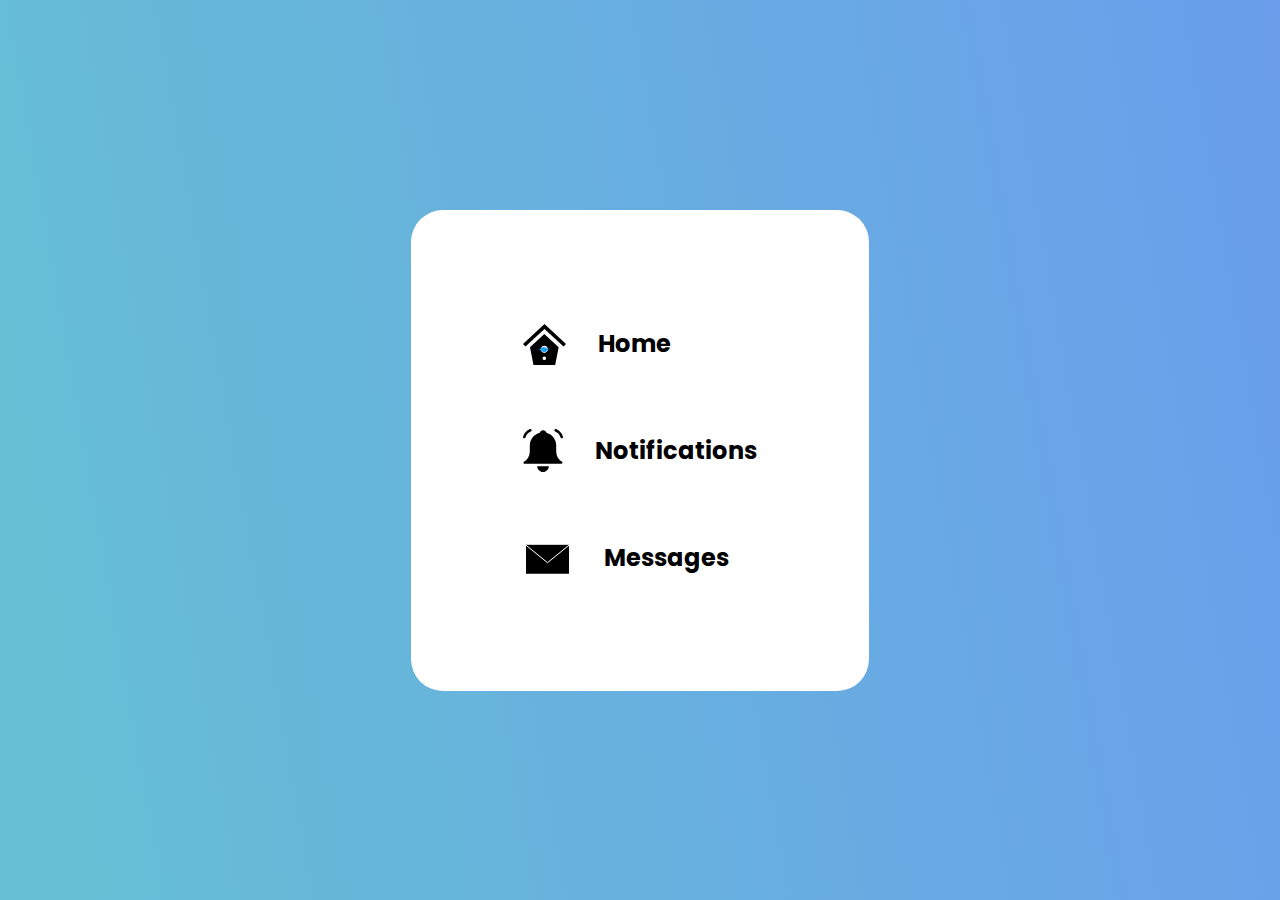
<file: Micro Animations Notification Icons/Micro Animations Finished/index.html>
<!DOCTYPE html>
<html lang="en">
  <head>
    <meta charset="UTF-8" />
    <meta http-equiv="X-UA-Compatible" content="IE=edge" />
    <meta name="viewport" content="width=device-width, initial-scale=1.0" />
    <link rel="stylesheet" href="./style.css" />
    <link rel="preconnect" href="https://fonts.googleapis.com" />
    <link rel="preconnect" href="https://fonts.gstatic.com" crossorigin />
    <link
      href="https://fonts.googleapis.com/css2?family=Poppins:wght@400;500&display=swap"
      rel="stylesheet"
    />
    <title>Micro Animations</title>
  </head>
  <body>
    <div class="container">
      <div class="home">
        <svg
          class="home-svg"
          width="43"
          height="43"
          viewBox="0 0 43 43"
          fill="none"
          xmlns="http://www.w3.org/2000/svg"
        >
          <g clip-path="url(#clip0_48_12)">
            <path
              d="M35.6667 25.3372L32.0833 43.4384H10.5833L7 25.3372L21.3333 12L35.6667 25.3372ZM23.125 36.2717C23.125 35.2827 22.3223 34.48 21.3333 34.48C20.3443 34.48 19.5417 35.2827 19.5417 36.2717C19.5417 37.2607 20.3443 38.0634 21.3333 38.0634C22.3223 38.0634 23.125 37.2607 23.125 36.2717ZM24.9167 27.3134C24.9167 25.3336 23.3113 23.73 21.3333 23.73C19.3553 23.73 17.75 25.3336 17.75 27.3134C17.75 29.2932 19.3553 30.8967 21.3333 30.8967C23.3113 30.8967 24.9167 29.2932 24.9167 27.3134Z"
              fill="black"
              class="house"
            />
            <path
              d="M40.5615 24.5983L43 21.9735L21.5 2L0 21.9466L2.43846 24.5714L21.5 6.89125L40.5615 24.5983Z"
              fill="black"
              class="roof"
            />
            <path
              d="M17.9348 27.7602C19.853 28.0433 24.4903 28.4395 26.569 27.3798L26.5362 27.1464C25.9127 27.5201 24.8348 27.7425 24.2349 27.7078C23.5709 26.5062 22.5195 25.9994 21.1388 26.0008C20.3967 26.0015 20.0267 26.3267 19.3043 26.4966C18.4519 26.6971 17.6208 26.2382 17.1033 26.9249C16.7954 27.3336 16.3937 27.8013 16.2334 28.3563C17.4839 27.9968 18.3635 28.7398 19.8639 29.6312C22.0715 30.9426 24.0877 29.7852 24.4008 28.0415C22.7824 28.2473 18.7308 28.254 17.9348 27.7602Z"
              fill="#1DA1F2"
              class="left-feather feather"
            />
            <path
              d="M24.2067 27.203C22.2762 27.0206 17.6245 26.8676 15.6042 28.0347L15.6491 28.2661C16.2522 27.8602 17.317 27.5817 17.9179 27.585C18.6439 28.7502 19.7204 29.2012 21.0991 29.1276C21.8402 29.0881 22.1926 28.744 22.9051 28.5365C23.7458 28.2916 24.5998 28.7064 25.0807 27.9935C25.3668 27.5693 25.7435 27.0812 25.8745 26.5186C24.6445 26.943 23.7272 26.2471 22.1823 25.4354C19.909 24.2414 17.9562 25.5027 17.7347 27.2604C19.3402 26.9702 23.3858 26.7514 24.2067 27.203Z"
              fill="#1DA1F2"
              class="right-feather feather"
            />
          </g>
        </svg>
        <h2 class="home-title">Home</h2>
      </div>
      <div class="notifications">
        <svg
          class="notification-svg"
          width="40"
          height="43"
          viewBox="0 0 40 43"
          fill="none"
          xmlns="http://www.w3.org/2000/svg"
        >
          <g clip-path="url(#clip0_46_15)">
            <path
              d="M24.7731 4.17811C25.4758 4.46156 26.1511 4.801 26.7987 5.19643C26.8228 5.21392 26.8504 5.22792 26.8745 5.24542C27.4946 5.63384 28.0734 6.06076 28.6039 6.52268C29.7373 7.51299 30.6813 8.67478 31.4288 9.99053C31.8009 10.6484 32.1213 11.3343 32.3865 12.0412C32.6587 12.7725 32.8619 13.5179 32.9997 14.2842C33.1341 15.0541 33.203 15.8414 33.203 16.6498C33.203 18.2455 33.203 19.1098 33.203 19.2148C33.2064 20.0337 33.2099 20.835 33.2168 21.6154V21.6224C33.2202 22.3292 33.265 23.0396 33.3511 23.75C33.4373 24.4533 33.5613 25.1322 33.7232 25.7866C33.8851 26.4305 34.1056 27.0534 34.3778 27.6482C34.6602 28.2606 35.0047 28.8625 35.4078 29.4469H35.4113C35.8109 30.0208 36.3104 30.5912 36.9098 31.1511C37.5299 31.7285 38.2465 32.2989 39.0664 32.8518C39.5349 33.1702 39.6624 33.8176 39.3455 34.2935C39.1491 34.591 38.8253 34.7554 38.4945 34.7554V34.7589H29.2447H20.0017H10.7519H1.50547C0.937045 34.7589 0.478859 34.2935 0.478859 33.7161C0.478859 33.3382 0.678669 33.0057 0.97494 32.8238C1.80519 32.2534 2.5183 31.6865 3.11429 31.1266C3.70683 30.5702 4.20291 29.9998 4.60253 29.4119C4.61287 29.3944 4.62665 29.3769 4.64043 29.3629C5.02627 28.789 5.35699 28.2046 5.62915 27.6098C5.90819 27.0044 6.13212 26.3815 6.29748 25.7411C6.30092 25.7271 6.30437 25.7131 6.30781 25.7026C6.46628 25.0797 6.58686 24.4218 6.66954 23.7325C6.75222 23.0396 6.79701 22.3222 6.79701 21.5839V16.6498C6.79701 15.8554 6.86591 15.0681 7.00715 14.2807C7.1484 13.4969 7.35165 12.7445 7.62381 12.0272C7.89252 11.3098 8.21635 10.6204 8.59186 9.96254C9.34976 8.63278 10.2902 7.4815 11.4409 6.48419C12.0024 5.99778 12.6087 5.55336 13.2598 5.15793C13.9178 4.75901 14.6 4.42307 15.3027 4.15012C15.7919 3.96115 16.2983 3.80368 16.8151 3.67421C16.9908 3.04782 17.2939 2.54042 17.7246 2.15199C18.3171 1.61659 19.0957 1.35064 20.0637 1.36114C21.0215 1.36814 21.7966 1.63759 22.3822 2.17299C24.4527 4.04514 21.8758 3.01633 24.7731 4.17811Z"
              fill="black"
              class="bell"
            />
            <path
              d="M8.5575 0.787179C8.30602 0.146798 7.5929 -0.168143 6.96247 0.0873093C5.2503 0.78018 3.80684 1.753 2.64587 3.01626C1.4849 4.28303 0.61676 5.83674 0.0552236 7.69139C-0.144587 8.34927 0.220584 9.04914 0.868246 9.2521C1.51591 9.45507 2.20491 9.08414 2.40472 8.42626C2.85257 6.94603 3.53813 5.71426 4.44761 4.72045C5.36054 3.72663 6.50428 2.96027 7.8685 2.40738C8.49894 2.15193 8.80899 1.42756 8.5575 0.787179Z"
              fill="black"
              class="left-soundwave wave"
            />
            <path
              d="M25.1003 40.0291C25.4242 39.4587 25.6481 38.8359 25.7755 38.157C25.7893 38.101 25.7997 38.045 25.8031 37.9855C25.8031 37.6321 25.5206 37.3486 25.1761 37.3486H14.8342C14.8342 37.3486 14.7343 37.3591 14.724 37.3591C14.3863 37.4221 14.159 37.7511 14.221 38.094C14.345 38.8009 14.5724 39.4447 14.9065 40.0291C15.2407 40.6135 15.6748 41.1384 16.2156 41.6038C16.7531 42.0693 17.3422 42.4157 17.976 42.6501C18.6099 42.8811 19.2851 43.0001 20.0017 43.0001C20.7148 43.0001 21.39 42.8846 22.0274 42.6501C22.6647 42.4157 23.2504 42.0658 23.7912 41.6038C24.3286 41.1419 24.7662 40.6135 25.1003 40.0291Z"
              fill="black"
              class="ringer"
            />
            <path
              d="M31.437 0.788644C31.1855 1.42902 31.4955 2.15339 32.126 2.40884C33.4902 2.96174 34.6339 3.7281 35.5469 4.72541C36.4564 5.71573 37.1419 6.9475 37.5898 8.43122C37.7896 9.0891 38.4786 9.46003 39.1262 9.25707C39.7739 9.05411 40.1391 8.35424 39.9393 7.69636C39.3812 5.8452 38.5096 4.29149 37.3486 3.02123C36.1876 1.75446 34.7442 0.781645 33.032 0.0887742C32.4016 -0.166678 31.6885 0.148263 31.437 0.788644Z"
              fill="black"
              class="right-soundwave wave"
            />
          </g>
        </svg>
        <h2 class="notification-title">Notifications</h2>
      </div>
      <div class="messages">
        <svg
          class="messages-svg"
          width="49"
          height="43"
          viewBox="0 0 49 43"
          fill="none"
          xmlns="http://www.w3.org/2000/svg"
        >
          <rect x="3" y="10" width="43" height="27" fill="#272727" />
          <rect
            class="note"
            x="9"
            y="28"
            width="31"
            height="9"
            fill="#1DA1F2"
          />
          <path
            d="M24.5 27.3893L3 9.96533V37.6251H46V9.96533L24.5 27.3893Z"
            fill="black"
          />
          <path
            d="M24.1846 26.388L24.5 26.6444L24.8154 26.388L46.033 9.13796L47.1252 8.25L45.7176 8.25L3.28238 8.25L1.87477 8.25L2.96696 9.13796L24.1846 26.388Z"
            fill="black"
            stroke="white"
            class="flap"
          />
        </svg>
        <h2 class="message-title">Messages</h2>
      </div>
    </div>

    <script
      src="https://cdnjs.cloudflare.com/ajax/libs/gsap/3.8.0/gsap.min.js"
      integrity="sha512-eP6ippJojIKXKO8EPLtsUMS+/sAGHGo1UN/38swqZa1ypfcD4I0V/ac5G3VzaHfDaklFmQLEs51lhkkVaqg60Q=="
      crossorigin="anonymous"
      referrerpolicy="no-referrer"
    ></script>
    <script src="app.js"></script>
  </body>
</html>
</file>
<file: Chapeter 3 Text Animations/style.css>
* {
    margin: 0;
    padding: 0;
    box-sizing: border-box;
}
body{
    font-family: "Poppins",sans-serif;
}
nav{
    min-height: 10vh;
    display: flex;
    justify-content: center;
    align-items: center;
}
.logo{
    font-size: 1.2rem;
    color: rgb(33,33,33);
    overflow: hidden;

}
.hero-section{
    height: 80vh;
    margin: 0% 10%;
}
.hero-section img{
    width: 100%;
    height: 100%;
    object-fit: cover;
}
.cta{
    position: absolute;
    top: 50%;
    left: 50%;
    transform: translate(-50%,-50%);
    color: #fff;
    display: flex;
    flex-direction: column;
    align-items: center;
}
.cta-text{
    display: flex;
    font-size: 2rem;
}
.cta-text h2{
    overflow: hidden;
}
.cta-text span{
    padding:  0 0.4rem;
    display: block;
    text-shadow: rgba(0,0,0,0.4) 0px 0px 20px;
}
.cta-btn{
    margin:1rem;
    padding: 0.5rem 2rem;
    background: white;
    font-family: "Poppins";
    border-radius: 0.3rem;
    color: rgb(33,33,33);
    border: none;
    font-size: 0.7rem;
}
</file>
<file: CoolkiePopup/style.css>
* {
    margin: 0;
    padding: 0;
    box-sizing: border-box;
}

.cookie-container {
    background: linear-gradient(260deg, #9b6c50 0%, #4f2626 100%);
    position: absolute;
    top: 50%;
    left: 50%;
    transform: translate(-50%, -50%);
    color: white;
    display: flex;
    width: 20rem;
    height: 10rem;
    border-radius: 1.2rem;
    padding: 1rem;
    font-family: "Poppins", sans-serif;
    align-items: center;
    justify-content: space-between;
    overflow: hidden;
}
.text {
    width: 80%;
}
.cookie {
    transform: scale(0.6);
    overflow: visible;
}
.cookie-title {
    font-size: 1rem;
    font-weight: lighter;
}
.cookie-subtitle {
    font-weight: bold;
    padding: 0.7rem 0rem;
    font-size: 0.6rem;
}
button {
    border-style: none;
    padding: 0.5rem 1rem;
    color: #4f2626;
    font-family: "Poppins", sans-serif;
    font-size: 0.6rem;
    font-weight: bold;
    border-radius: 0.3rem;
}
</file>
<file: Forms/Forms Finished/style.css>
* {
  margin: 0;
  padding: 0;
  box-sizing: border-box;
}

body {
  display: flex;
  justify-content: center;
  align-items: center;
  height: 100vh;
  font-family: "Poppins", sans-serif;
  background: linear-gradient(90deg, #6190e8, #a7bfe8);
}

form {
  min-height: 40vh;
  width: 40vw;
  background: white;
  color: #777474;
  border-radius: 2rem;
  padding: 3rem 5rem;
  display: flex;
  position: relative;
}

.title {
  color: #6391e8;
}
.contact-right,
.contact-left {
  flex: 1;
}
.contact-right {
  display: flex;
  flex-direction: column;
  justify-content: space-between;
}
.input {
  width: 100%;
  height: 100%;
  position: absolute;
  top: 0;
  border: none;
  outline: none;
  color: #777474;
  font-size: 0.7rem;
}
.input-container {
  position: relative;
}
.placeholder {
  position: relative;
  z-index: 1;
  pointer-events: none;
  padding: 0.3rem 0rem;
  font-size: 0.6rem;
  opacity: 0.6;
  transform-origin: left;
}
.line-svg {
  position: absolute;
  left: 0;
  bottom: 0;
  overflow: visible;
  opacity: 0.8;
}

.checkbox-label {
  font-size: 0.7rem;
}
.promo-container {
  position: relative;
  display: flex;
}
.checkbox {
  opacity: 0;
  cursor: pointer;
  z-index: 3;
}
.checkbox-label {
  padding-left: 0.5rem;
}
.checkbox-container {
  position: relative;
  height: 1rem;
  width: 1rem;
  border-radius: 3px;
  overflow: hidden;
}
.checkmark,
.checkbox {
  position: absolute;
  bottom: 0;
  left: 0;
  width: 100%;
  height: 100%;
  border: 2px solid #c5c5c5;
}
.checkbox-fill {
  position: absolute;
  background: #6190e8;
  width: 100%;
  height: 100%;
  top: 100%;
}

.tick-mark {
  position: absolute;
  top: 50%;
  left: 50%;
  transform: translate(-50%, -50%) scale(0.6);
  z-index: 2;
}

button {
  font-family: "Poppins" sans-serif;
  font-weight: 500;
  font-size: 0.6rem;
  background: #6190e8;
  color: white;
  border-radius: 0.2rem;
  border-style: none;
  padding: 0.5rem 2.5rem;
  cursor: pointer;
  margin-top: 1rem;
  align-self: flex-start;
}

#character {
  position: absolute;
  transform: scale(0.6) translate(0%, 30%);
  bottom: 0;
  left: 0;
  transform-origin: bottom;
}

.submitted {
  position: absolute;
  left: 50%;
  top: 50%;
  color: #777474;
  font-size: 1rem;
  pointer-events: none;
  text-align: center;
  transform: translate(-50%, -50%);
  opacity: 0;
}

@media screen and (max-width: 812px) {
  form {
    width: 90vw;
    min-height: 80vh;
    flex-direction: column;
    padding: 8rem 3rem;
  }
  .line-svg {
    width: 100%;
  }
  #character {
    transform: scale(0.4) translate(0%, 30%);
  }
}
</file>
<file: Micro Animations Notification Icons/Micro Animations Finished/style.css>
* {
  margin: 0;
  padding: 0;
  box-sizing: border-box;
}

body {
  background: linear-gradient(260deg, #6a9eec, #65c0d3);
  min-height: 100vh;
  display: flex;
  justify-content: center;
  align-items: center;
  font-family: "Poppins", sans-serif;
}

.container {
  background: white;
  color: black;
  padding: 5rem;
  border-radius: 2rem;
}
.home,
.notifications,
.messages {
  display: flex;
  padding: 2rem;
  align-items: center;
}

.home-title,
.notification-title,
.message-title {
  padding-left: 2rem;
}

.notification-svg,
.messages-svg {
  overflow: visible;
}
</file>
